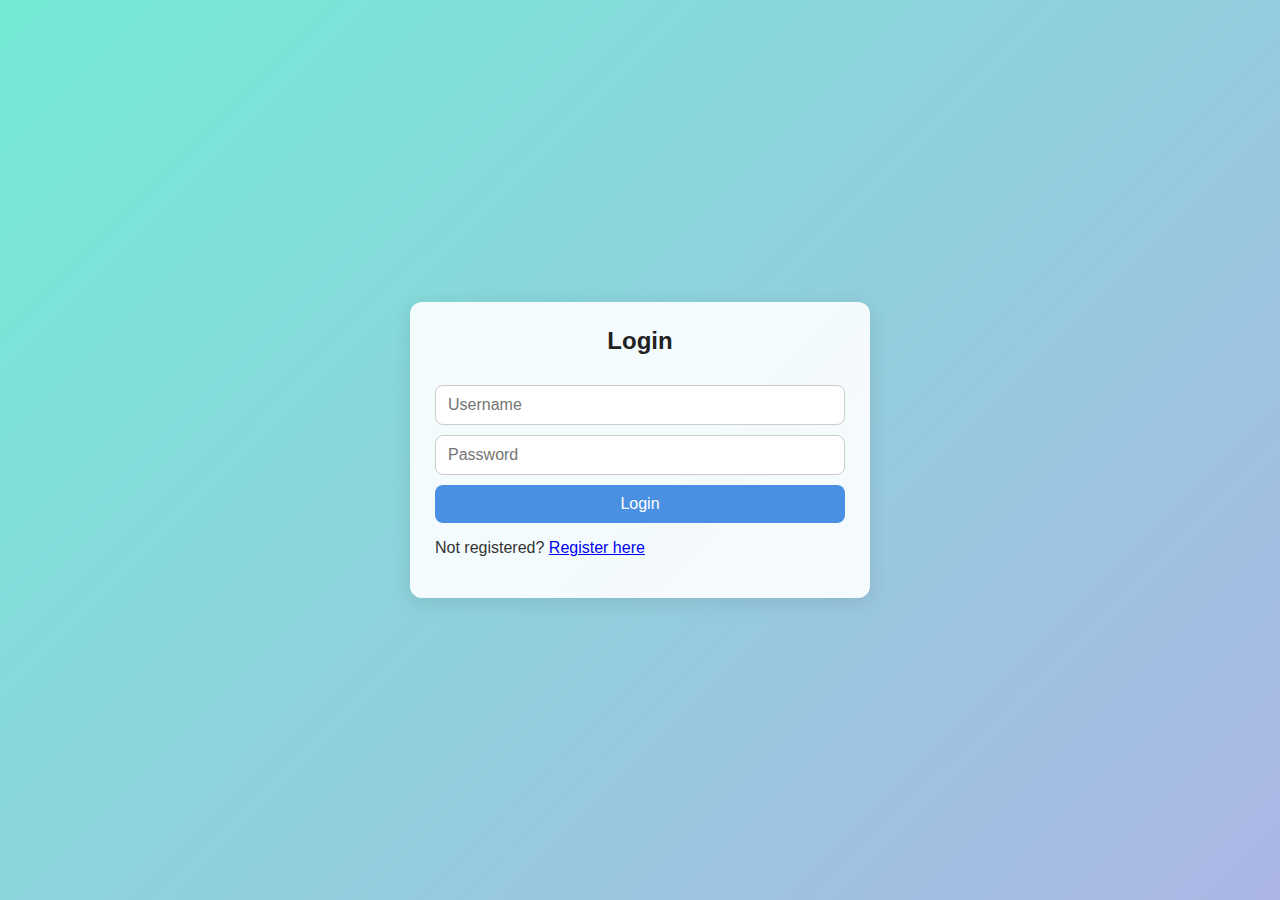
<file: index.html>
<!DOCTYPE html>
<html lang="en">
<head>
  <meta charset="UTF-8" />
  <title>Login - Appointment App</title>
  <link rel="stylesheet" href="style.css" />
</head>
<body>
    <div class="page-container">
      <form id="loginForm">
        <h2>Login</h2>
        <input type="text" id="loginUsername" placeholder="Username" required />
        <input type="password" id="loginPassword" placeholder="Password" required />
        <button type="submit">Login</button>
        <p>Not registered? <a href="register.html">Register here</a></p>
      </form>
    </div>
    <script src="script.js"></script>
  </body>
  
</html>
</file>
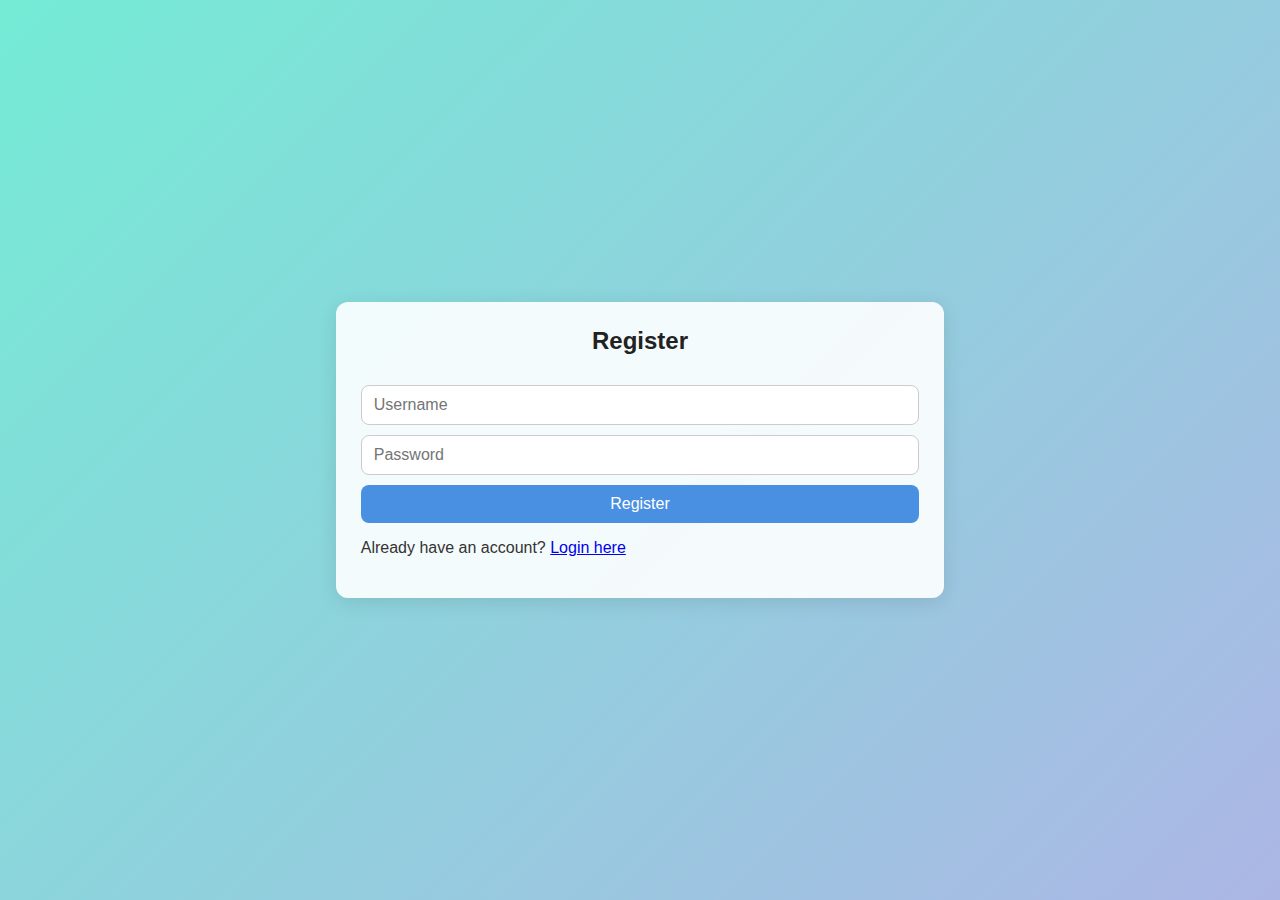
<file: register.html>
<!DOCTYPE html>
<html lang="en">
<head>
  <meta charset="UTF-8" />
  <title>Register - Appointment App</title>
  <link rel="stylesheet" href="style.css" />
</head>
<body>
  <form id="registerForm">
    <h2>Register</h2>
    <input type="text" id="registerUsername" placeholder="Username" required />
    <input type="password" id="registerPassword" placeholder="Password" required />
    <button type="submit">Register</button>
    <p>Already have an account? <a href="index.html">Login here</a></p>
  </form>
  <script src="script.js"></script>
</body>
</html>
</file>
<file: style.css>
/* Full-page responsive layout */
html, body {
    margin: 0;
    padding: 0;
    height: 100%;
    font-family: 'Segoe UI', Tahoma, Geneva, Verdana, sans-serif;
    background: linear-gradient(135deg, #74ebd5, #acb6e5);
    background-attachment: fixed;
    background-size: cover;
    color: #333;
    display: flex;
    flex-direction: column;
    align-items: center;
    justify-content: center;
  }
  
  /* Container that stretches to full height */
  .page-container {
    min-height: 100vh;
    width: 100%;
    max-width: 500px;
    padding: 40px 20px;
    box-sizing: border-box;
    display: flex;
    flex-direction: column;
    justify-content: center;
  }
  
  /* Form and content styling */
  form, .content-box {
    background: rgba(255, 255, 255, 0.9);
    padding: 25px;
    border-radius: 12px;
    box-shadow: 0 4px 20px rgba(0, 0, 0, 0.1);
    width: 100%;
    box-sizing: border-box;
  }
  
  h2, h3 {
    text-align: center;
    color: #222;
    margin-top: 0;
  }
  
  input, button {
    width: 100%;
    padding: 10px 12px;
    margin-top: 10px;
    font-size: 16px;
    border: 1px solid #ccc;
    border-radius: 8px;
    box-sizing: border-box;
  }
  
  button {
    background-color: #4a90e2;
    color: white;
    border: none;
    transition: background-color 0.2s ease;
  }
  
  button:hover {
    background-color: #357ABD;
  }
  
  ul {
    list-style: none;
    padding: 0;
    margin-top: 10px;
    width: 100%;
  }
  
  li {
    background-color: #ffffffdd;
    margin-bottom: 10px;
    padding: 10px 15px;
    border-radius: 8px;
    box-shadow: 0 2px 6px rgba(0,0,0,0.1);
  }
  
  li button {
    margin-top: 5px;
    margin-right: 5px;
    width: auto;
    display: inline-block;
    font-size: 14px;
  }
  
  #searchInput, #filterDate {
    margin-top: 10px;
  }
  
  /* Ensure mobile responsiveness */
  @media (max-width: 500px) {
    .page-container {
      padding: 20px 10px;
    }
  }
  #calendar {
    max-width: 900px;
    margin: 40px auto;
    background: white;
    border-radius: 10px;
    padding: 10px;
    box-shadow: 0 4px 12px rgba(0,0,0,0.1);
  }
</file>
